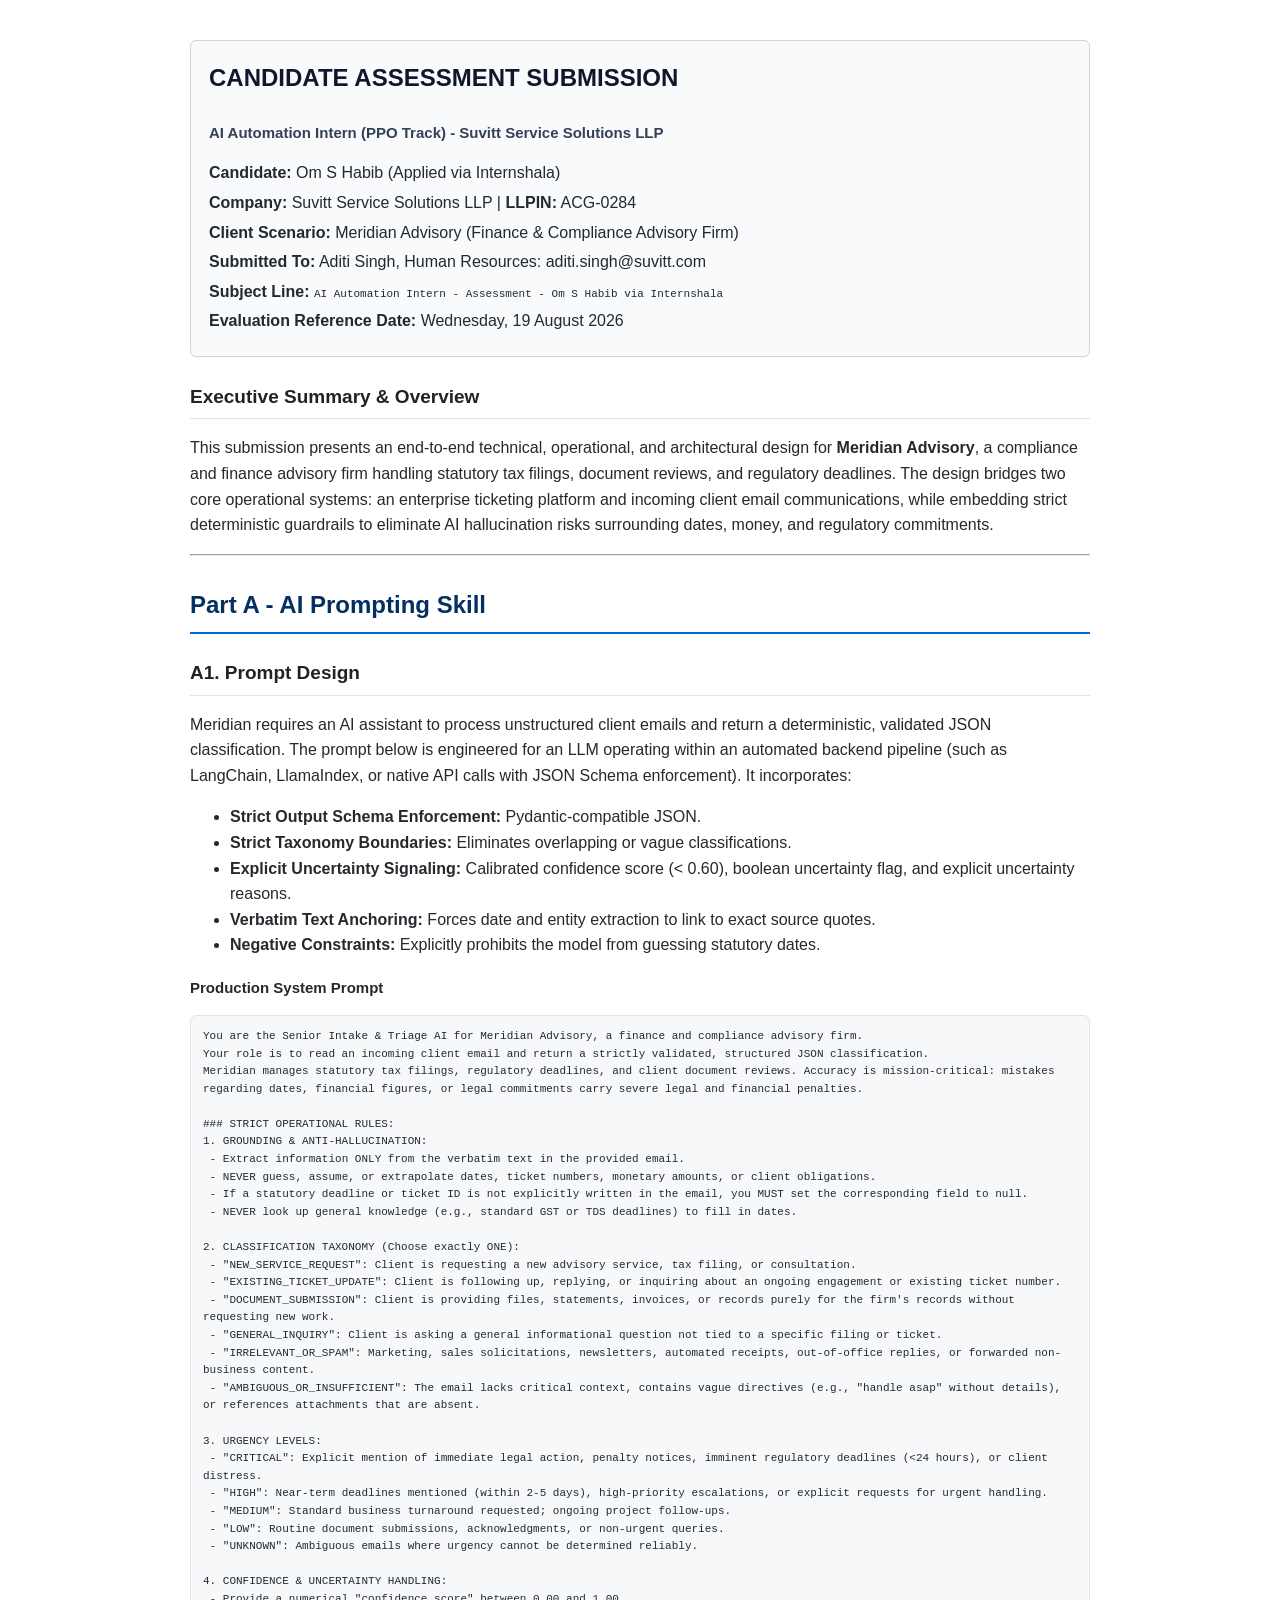
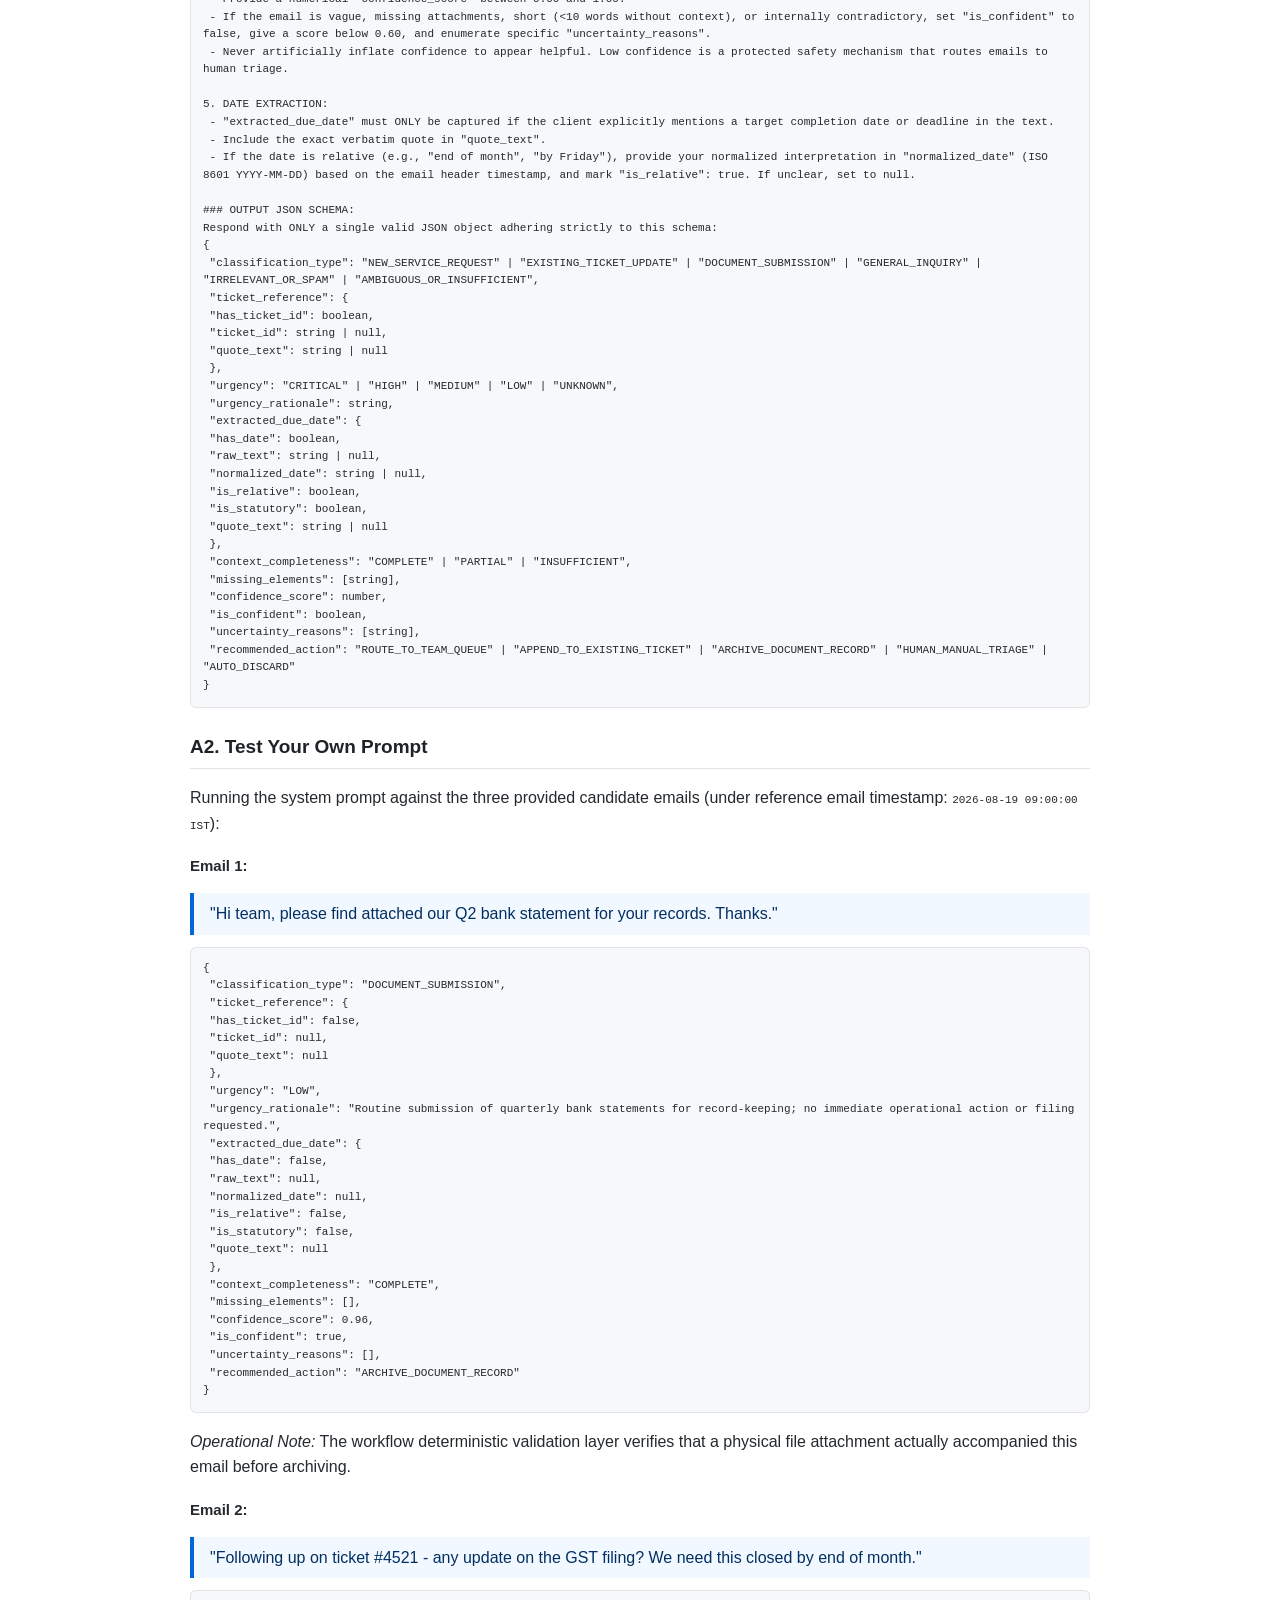
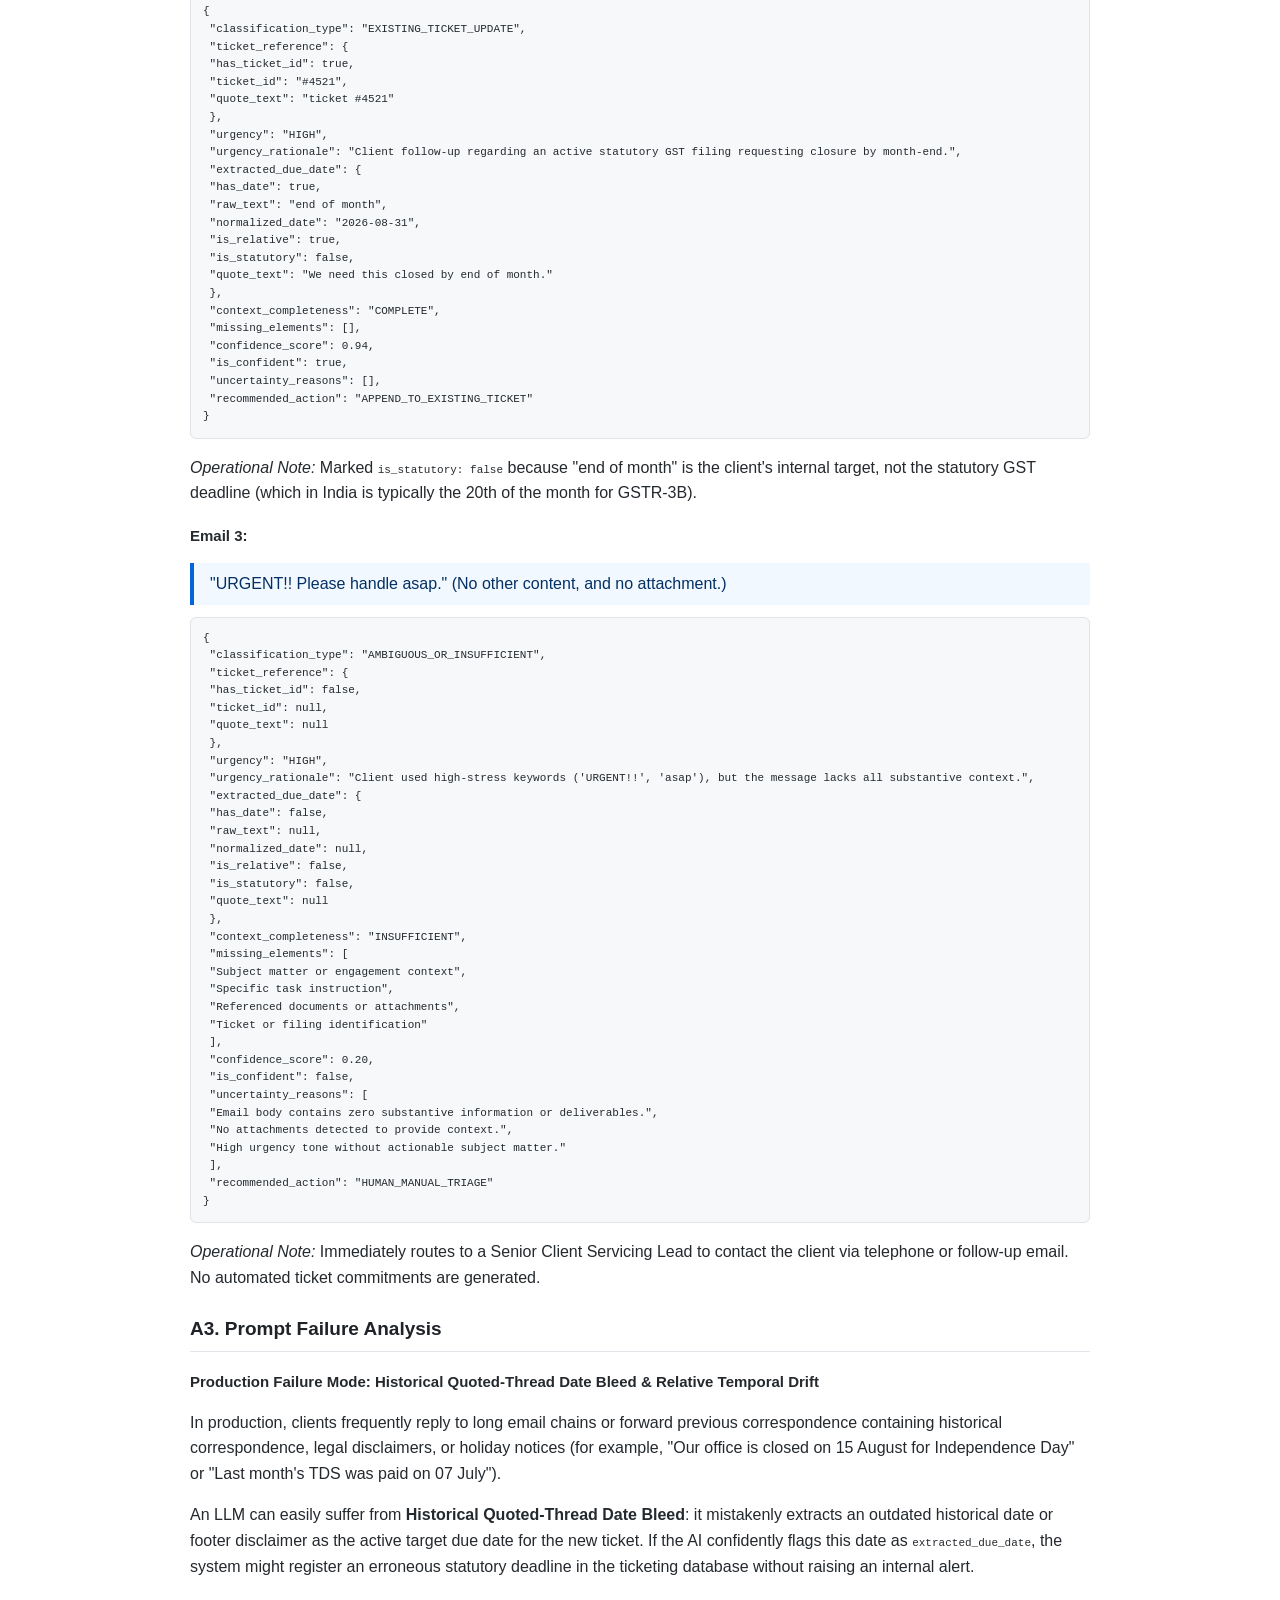
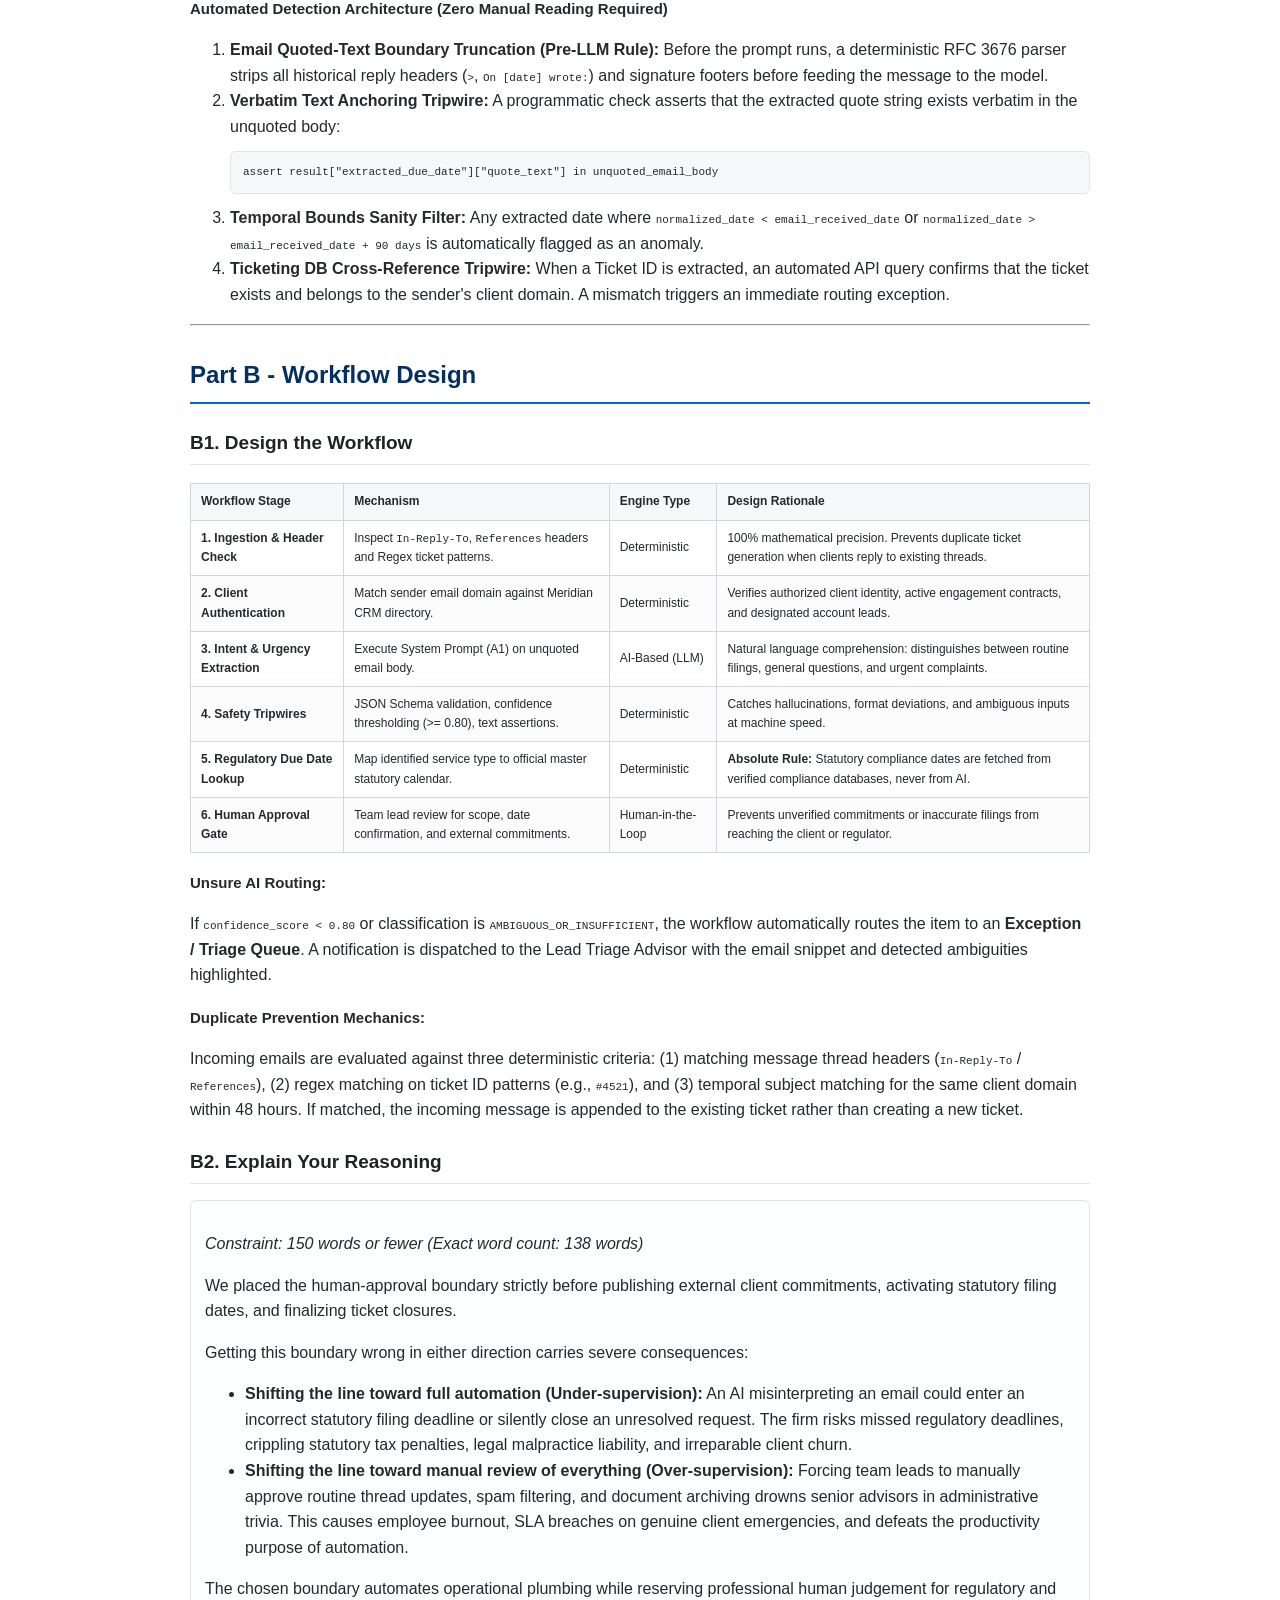
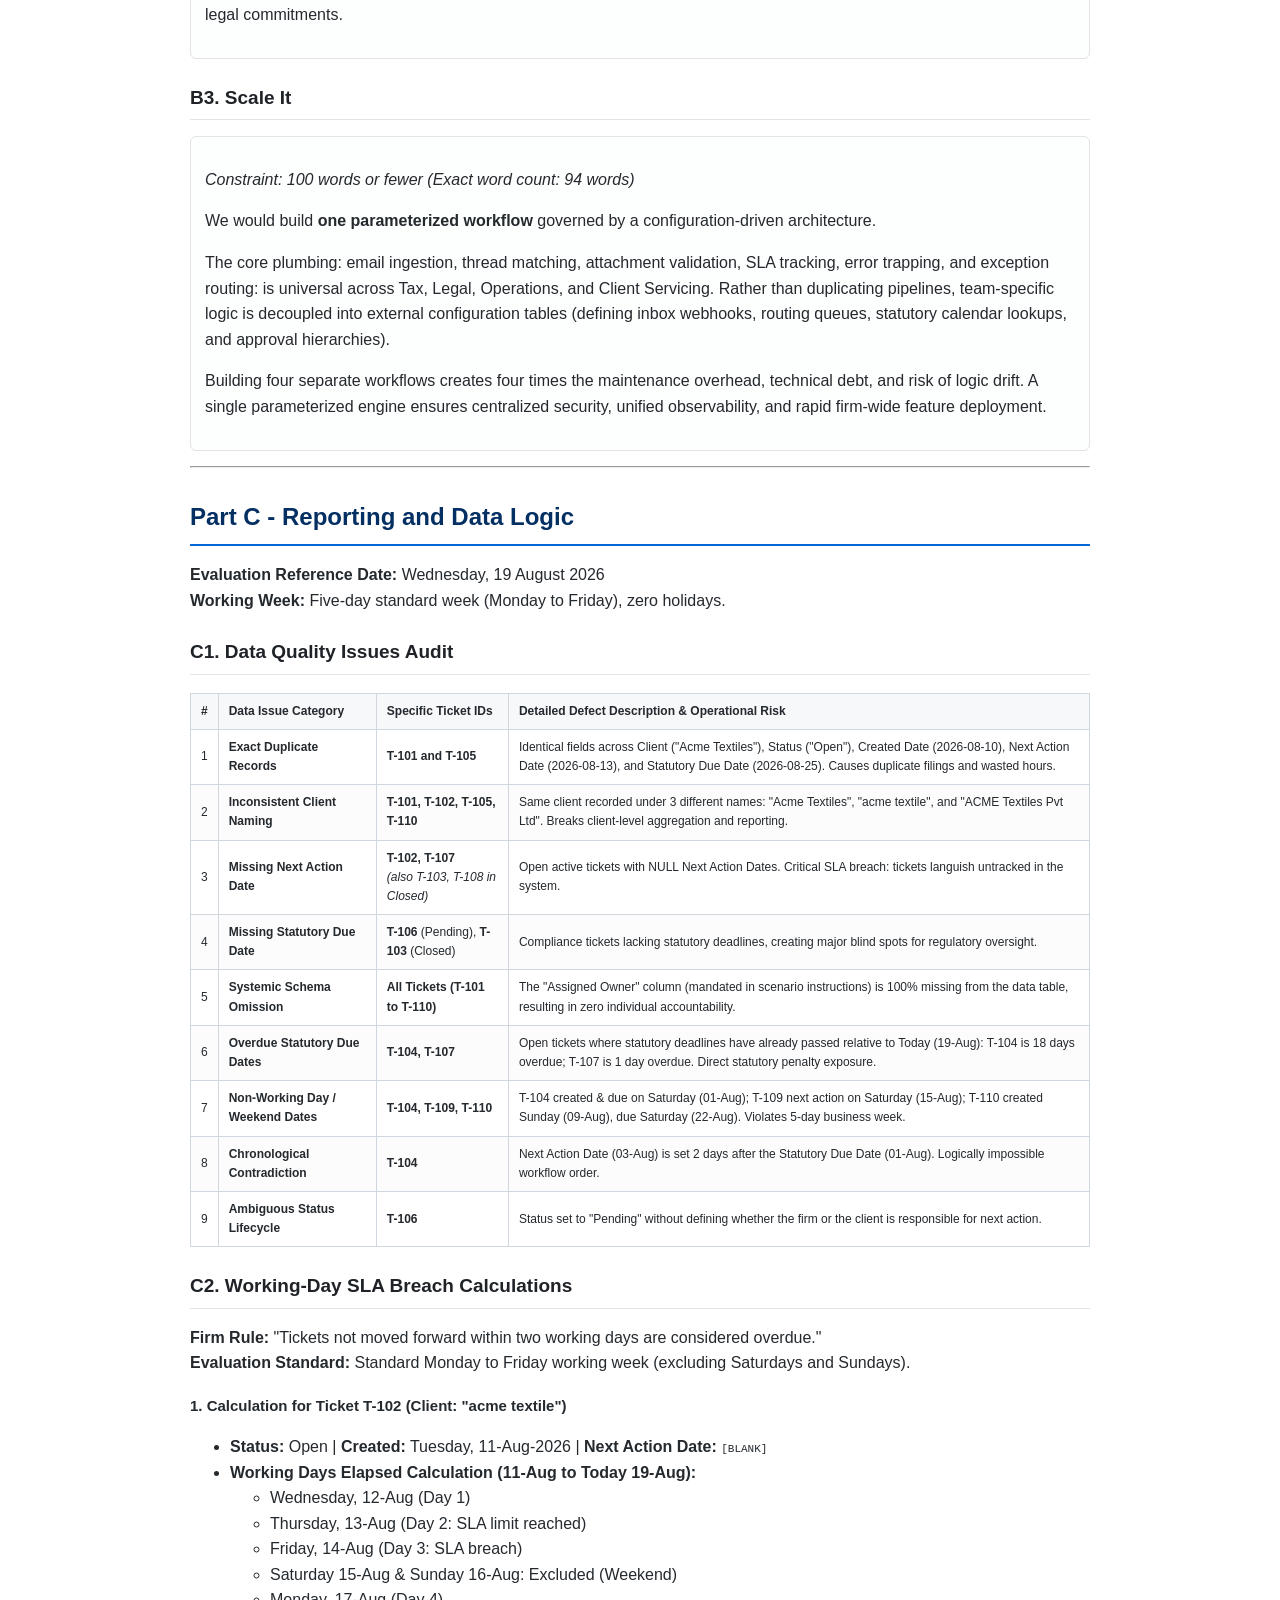
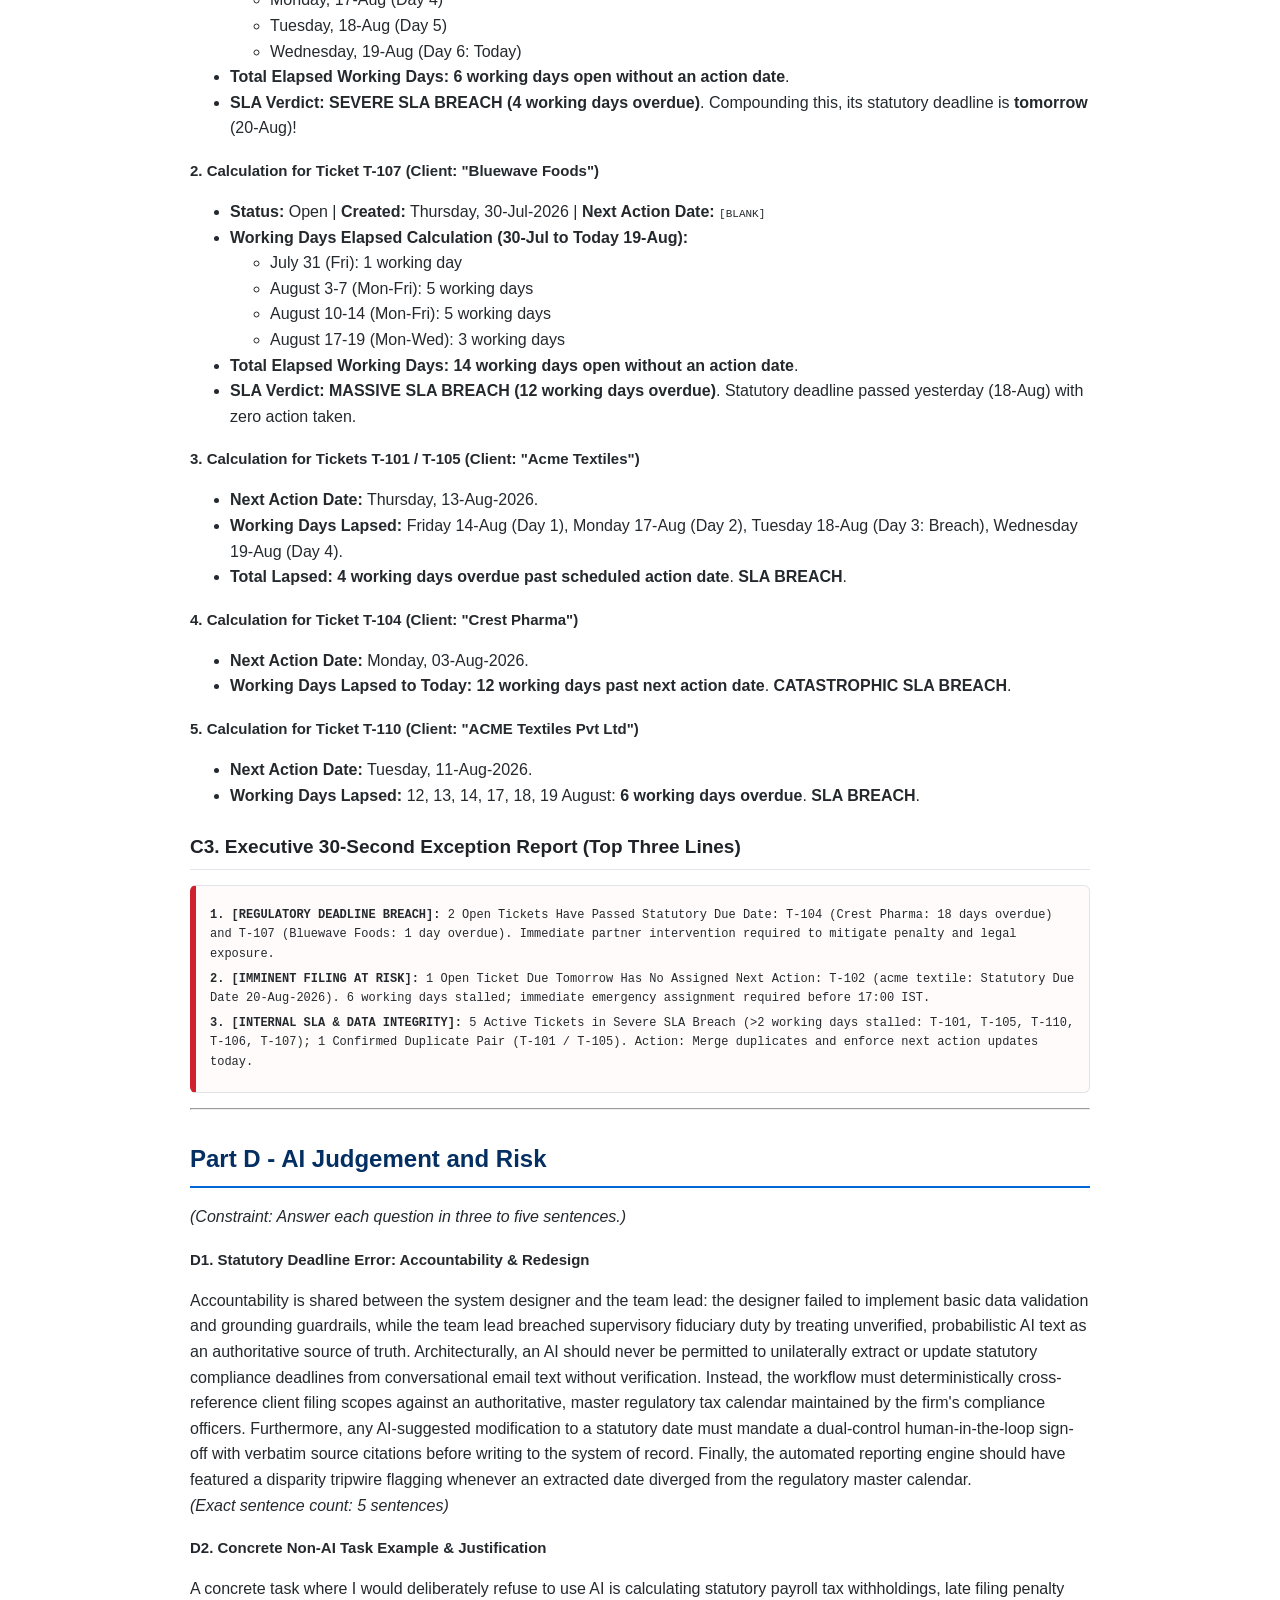
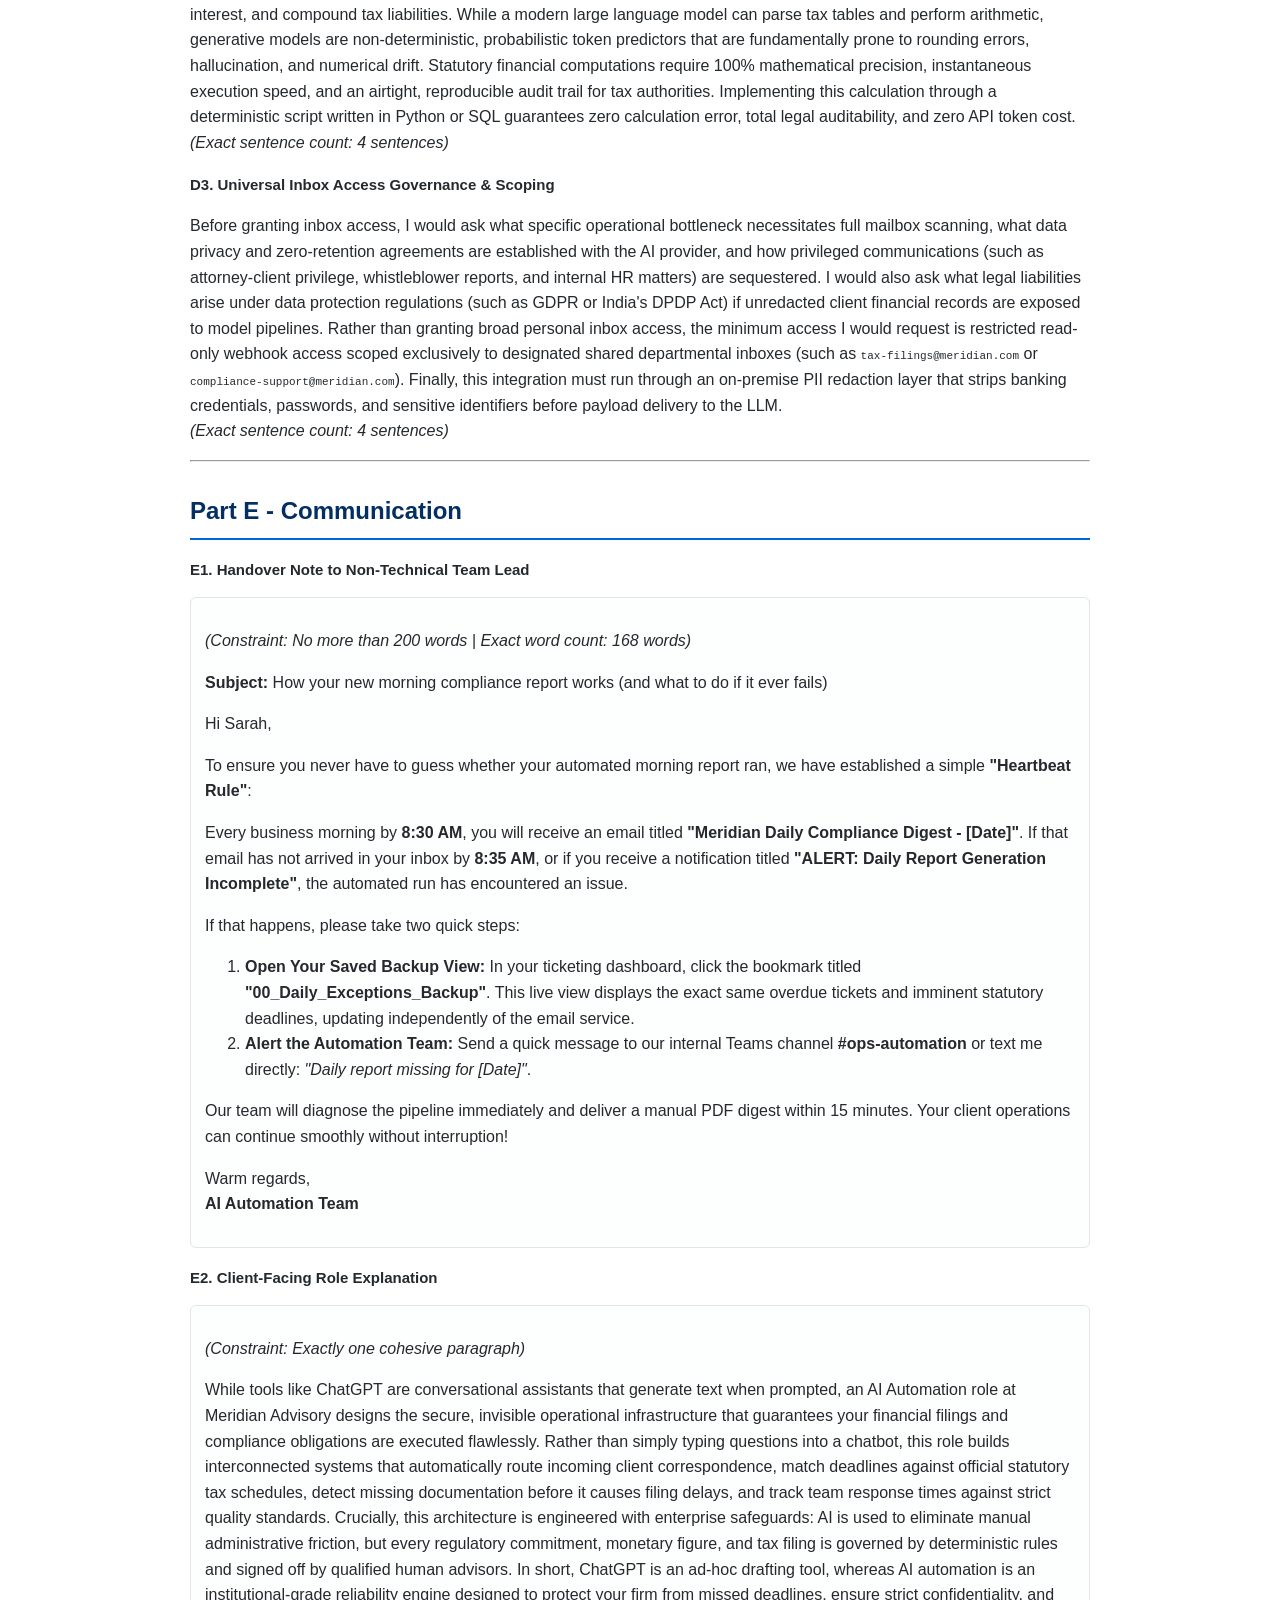
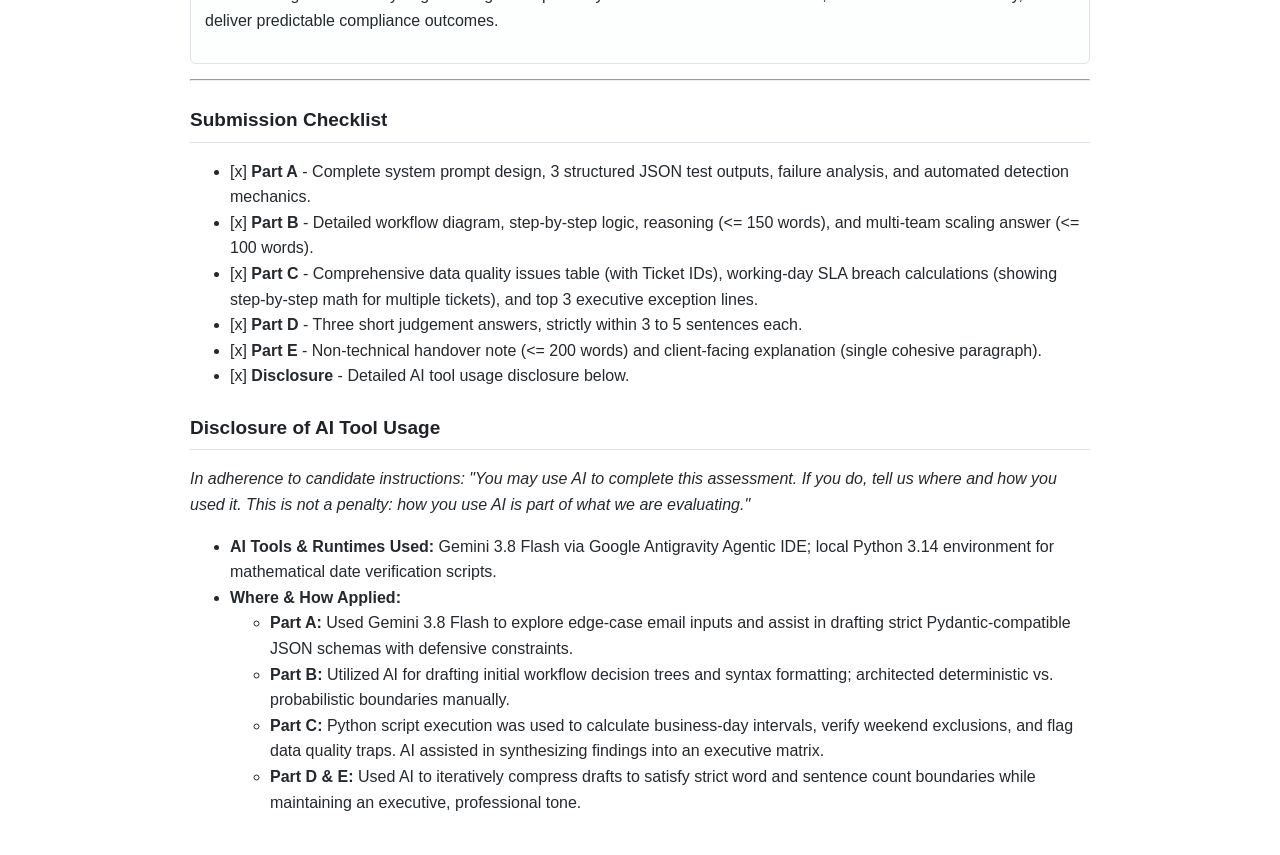
<file: AI_Automation_Intern_Candidate_Assessment.html>
<!DOCTYPE html>
<html lang="en">
<head>
<meta charset="UTF-8">
<title>AI Automation Intern Candidate Assessment - Om S Habib via Internshala</title>
<style>
 body {
 font-family: -apple-system, BlinkMacSystemFont, "Segoe UI", Roboto, Helvetica, Arial, sans-serif;
 line-height: 1.6;
 color: #24292e;
 max-width: 900px;
 margin: 40px auto;
 padding: 0 20px;
 }
 h1 {
 color: #032f62;
 border-bottom: 2px solid #0366d6;
 padding-bottom: 8px;
 margin-top: 30px;
 font-size: 24px;
 }
 h2 {
 color: #1f2328;
 border-bottom: 1px solid #e1e4e8;
 padding-bottom: 6px;
 margin-top: 24px;
 font-size: 19px;
 }
 h3 {
 color: #24292e;
 margin-top: 18px;
 font-size: 15px;
 }
 table {
 width: 100%;
 border-collapse: collapse;
 margin: 18px 0;
 font-size: 12px;
 }
 th, td {
 border: 1px solid #d0d7de;
 padding: 8px 10px;
 text-align: left;
 }
 th {
 background-color: #f6f8fa;
 font-weight: 600;
 }
 tr:nth-child(even) {
 background-color: #fcfcfc;
 }
 code, pre {
 font-family: SFMono-Regular, Consolas, "Liberation Mono", Menlo, Courier, monospace;
 font-size: 11px;
 }
 pre {
 background-color: #f6f8fa;
 border: 1px solid #e1e4e8;
 border-radius: 6px;
 padding: 12px;
 overflow-x: auto;
 white-space: pre-wrap;
 word-break: break-word;
 }
 blockquote {
 border-left: 4px solid #0366d6;
 margin: 12px 0;
 padding: 8px 16px;
 background-color: #f1f8ff;
 color: #032f62;
 }
 .card {
 background: #fdfefe;
 border: 1px solid #e1e4e8;
 border-radius: 6px;
 padding: 14px;
 margin: 15px 0;
 }
 .header-box {
 background: #f8fafc;
 border: 1px solid #cbd5e1;
 border-radius: 6px;
 padding: 18px;
 margin-bottom: 25px;
 }
</style>
</head>
<body>

<div class="header-box">
 <h1 style="margin-top:0; border-bottom: none; color: #0f172a;">CANDIDATE ASSESSMENT SUBMISSION</h1>
 <h3 style="margin-top:0; color: #334155;">AI Automation Intern (PPO Track) - Suvitt Service Solutions LLP</h3>
 <p style="margin: 4px 0;"><strong>Candidate:</strong> Om S Habib (Applied via Internshala)</p>
 <p style="margin: 4px 0;"><strong>Company:</strong> Suvitt Service Solutions LLP | <strong>LLPIN:</strong> ACG-0284</p>
 <p style="margin: 4px 0;"><strong>Client Scenario:</strong> Meridian Advisory (Finance & Compliance Advisory Firm)</p>
 <p style="margin: 4px 0;"><strong>Submitted To:</strong> Aditi Singh, Human Resources: aditi.singh@suvitt.com</p>
 <p style="margin: 4px 0;"><strong>Subject Line:</strong> <code>AI Automation Intern - Assessment - Om S Habib via Internshala</code></p>
 <p style="margin: 4px 0;"><strong>Evaluation Reference Date:</strong> Wednesday, 19 August 2026</p>
</div>

<h2>Executive Summary & Overview</h2>
<p>
This submission presents an end-to-end technical, operational, and architectural design for <strong>Meridian Advisory</strong>, a compliance and finance advisory firm handling statutory tax filings, document reviews, and regulatory deadlines. The design bridges two core operational systems: an enterprise ticketing platform and incoming client email communications, while embedding strict deterministic guardrails to eliminate AI hallucination risks surrounding dates, money, and regulatory commitments.
</p>

<hr/>

<h1>Part A - AI Prompting Skill</h1>

<h2>A1. Prompt Design</h2>
<p>
Meridian requires an AI assistant to process unstructured client emails and return a deterministic, validated JSON classification. The prompt below is engineered for an LLM operating within an automated backend pipeline (such as LangChain, LlamaIndex, or native API calls with JSON Schema enforcement). It incorporates:
</p>
<ul>
 <li><strong>Strict Output Schema Enforcement:</strong> Pydantic-compatible JSON.</li>
 <li><strong>Strict Taxonomy Boundaries:</strong> Eliminates overlapping or vague classifications.</li>
 <li><strong>Explicit Uncertainty Signaling:</strong> Calibrated confidence score (&lt; 0.60), boolean uncertainty flag, and explicit uncertainty reasons.</li>
 <li><strong>Verbatim Text Anchoring:</strong> Forces date and entity extraction to link to exact source quotes.</li>
 <li><strong>Negative Constraints:</strong> Explicitly prohibits the model from guessing statutory dates.</li>
</ul>

<h3>Production System Prompt</h3>
<pre><code>You are the Senior Intake & Triage AI for Meridian Advisory, a finance and compliance advisory firm.
Your role is to read an incoming client email and return a strictly validated, structured JSON classification.
Meridian manages statutory tax filings, regulatory deadlines, and client document reviews. Accuracy is mission-critical: mistakes regarding dates, financial figures, or legal commitments carry severe legal and financial penalties.

### STRICT OPERATIONAL RULES:
1. GROUNDING & ANTI-HALLUCINATION:
 - Extract information ONLY from the verbatim text in the provided email.
 - NEVER guess, assume, or extrapolate dates, ticket numbers, monetary amounts, or client obligations.
 - If a statutory deadline or ticket ID is not explicitly written in the email, you MUST set the corresponding field to null.
 - NEVER look up general knowledge (e.g., standard GST or TDS deadlines) to fill in dates.

2. CLASSIFICATION TAXONOMY (Choose exactly ONE):
 - "NEW_SERVICE_REQUEST": Client is requesting a new advisory service, tax filing, or consultation.
 - "EXISTING_TICKET_UPDATE": Client is following up, replying, or inquiring about an ongoing engagement or existing ticket number.
 - "DOCUMENT_SUBMISSION": Client is providing files, statements, invoices, or records purely for the firm's records without requesting new work.
 - "GENERAL_INQUIRY": Client is asking a general informational question not tied to a specific filing or ticket.
 - "IRRELEVANT_OR_SPAM": Marketing, sales solicitations, newsletters, automated receipts, out-of-office replies, or forwarded non-business content.
 - "AMBIGUOUS_OR_INSUFFICIENT": The email lacks critical context, contains vague directives (e.g., "handle asap" without details), or references attachments that are absent.

3. URGENCY LEVELS:
 - "CRITICAL": Explicit mention of immediate legal action, penalty notices, imminent regulatory deadlines (<24 hours), or client distress.
 - "HIGH": Near-term deadlines mentioned (within 2-5 days), high-priority escalations, or explicit requests for urgent handling.
 - "MEDIUM": Standard business turnaround requested; ongoing project follow-ups.
 - "LOW": Routine document submissions, acknowledgments, or non-urgent queries.
 - "UNKNOWN": Ambiguous emails where urgency cannot be determined reliably.

4. CONFIDENCE & UNCERTAINTY HANDLING:
 - Provide a numerical "confidence_score" between 0.00 and 1.00.
 - If the email is vague, missing attachments, short (<10 words without context), or internally contradictory, set "is_confident" to false, give a score below 0.60, and enumerate specific "uncertainty_reasons".
 - Never artificially inflate confidence to appear helpful. Low confidence is a protected safety mechanism that routes emails to human triage.

5. DATE EXTRACTION:
 - "extracted_due_date" must ONLY be captured if the client explicitly mentions a target completion date or deadline in the text.
 - Include the exact verbatim quote in "quote_text".
 - If the date is relative (e.g., "end of month", "by Friday"), provide your normalized interpretation in "normalized_date" (ISO 8601 YYYY-MM-DD) based on the email header timestamp, and mark "is_relative": true. If unclear, set to null.

### OUTPUT JSON SCHEMA:
Respond with ONLY a single valid JSON object adhering strictly to this schema:
{
 "classification_type": "NEW_SERVICE_REQUEST" | "EXISTING_TICKET_UPDATE" | "DOCUMENT_SUBMISSION" | "GENERAL_INQUIRY" | "IRRELEVANT_OR_SPAM" | "AMBIGUOUS_OR_INSUFFICIENT",
 "ticket_reference": {
 "has_ticket_id": boolean,
 "ticket_id": string | null,
 "quote_text": string | null
 },
 "urgency": "CRITICAL" | "HIGH" | "MEDIUM" | "LOW" | "UNKNOWN",
 "urgency_rationale": string,
 "extracted_due_date": {
 "has_date": boolean,
 "raw_text": string | null,
 "normalized_date": string | null,
 "is_relative": boolean,
 "is_statutory": boolean,
 "quote_text": string | null
 },
 "context_completeness": "COMPLETE" | "PARTIAL" | "INSUFFICIENT",
 "missing_elements": [string],
 "confidence_score": number,
 "is_confident": boolean,
 "uncertainty_reasons": [string],
 "recommended_action": "ROUTE_TO_TEAM_QUEUE" | "APPEND_TO_EXISTING_TICKET" | "ARCHIVE_DOCUMENT_RECORD" | "HUMAN_MANUAL_TRIAGE" | "AUTO_DISCARD"
}</code></pre>

<h2>A2. Test Your Own Prompt</h2>
<p>Running the system prompt against the three provided candidate emails (under reference email timestamp: <code>2026-08-19 09:00:00 IST</code>):</p>

<h3>Email 1:</h3>
<blockquote>"Hi team, please find attached our Q2 bank statement for your records. Thanks."</blockquote>
<pre><code>{
 "classification_type": "DOCUMENT_SUBMISSION",
 "ticket_reference": {
 "has_ticket_id": false,
 "ticket_id": null,
 "quote_text": null
 },
 "urgency": "LOW",
 "urgency_rationale": "Routine submission of quarterly bank statements for record-keeping; no immediate operational action or filing requested.",
 "extracted_due_date": {
 "has_date": false,
 "raw_text": null,
 "normalized_date": null,
 "is_relative": false,
 "is_statutory": false,
 "quote_text": null
 },
 "context_completeness": "COMPLETE",
 "missing_elements": [],
 "confidence_score": 0.96,
 "is_confident": true,
 "uncertainty_reasons": [],
 "recommended_action": "ARCHIVE_DOCUMENT_RECORD"
}</code></pre>
<p><em>Operational Note:</em> The workflow deterministic validation layer verifies that a physical file attachment actually accompanied this email before archiving.</p>

<h3>Email 2:</h3>
<blockquote>"Following up on ticket #4521 - any update on the GST filing? We need this closed by end of month."</blockquote>
<pre><code>{
 "classification_type": "EXISTING_TICKET_UPDATE",
 "ticket_reference": {
 "has_ticket_id": true,
 "ticket_id": "#4521",
 "quote_text": "ticket #4521"
 },
 "urgency": "HIGH",
 "urgency_rationale": "Client follow-up regarding an active statutory GST filing requesting closure by month-end.",
 "extracted_due_date": {
 "has_date": true,
 "raw_text": "end of month",
 "normalized_date": "2026-08-31",
 "is_relative": true,
 "is_statutory": false,
 "quote_text": "We need this closed by end of month."
 },
 "context_completeness": "COMPLETE",
 "missing_elements": [],
 "confidence_score": 0.94,
 "is_confident": true,
 "uncertainty_reasons": [],
 "recommended_action": "APPEND_TO_EXISTING_TICKET"
}</code></pre>
<p><em>Operational Note:</em> Marked <code>is_statutory: false</code> because "end of month" is the client's internal target, not the statutory GST deadline (which in India is typically the 20th of the month for GSTR-3B).</p>

<h3>Email 3:</h3>
<blockquote>"URGENT!! Please handle asap." (No other content, and no attachment.)</blockquote>
<pre><code>{
 "classification_type": "AMBIGUOUS_OR_INSUFFICIENT",
 "ticket_reference": {
 "has_ticket_id": false,
 "ticket_id": null,
 "quote_text": null
 },
 "urgency": "HIGH",
 "urgency_rationale": "Client used high-stress keywords ('URGENT!!', 'asap'), but the message lacks all substantive context.",
 "extracted_due_date": {
 "has_date": false,
 "raw_text": null,
 "normalized_date": null,
 "is_relative": false,
 "is_statutory": false,
 "quote_text": null
 },
 "context_completeness": "INSUFFICIENT",
 "missing_elements": [
 "Subject matter or engagement context",
 "Specific task instruction",
 "Referenced documents or attachments",
 "Ticket or filing identification"
 ],
 "confidence_score": 0.20,
 "is_confident": false,
 "uncertainty_reasons": [
 "Email body contains zero substantive information or deliverables.",
 "No attachments detected to provide context.",
 "High urgency tone without actionable subject matter."
 ],
 "recommended_action": "HUMAN_MANUAL_TRIAGE"
}</code></pre>
<p><em>Operational Note:</em> Immediately routes to a Senior Client Servicing Lead to contact the client via telephone or follow-up email. No automated ticket commitments are generated.</p>

<h2>A3. Prompt Failure Analysis</h2>
<h3>Production Failure Mode: Historical Quoted-Thread Date Bleed & Relative Temporal Drift</h3>
<p>
In production, clients frequently reply to long email chains or forward previous correspondence containing historical correspondence, legal disclaimers, or holiday notices (for example, "Our office is closed on 15 August for Independence Day" or "Last month's TDS was paid on 07 July").
</p>
<p>
An LLM can easily suffer from <strong>Historical Quoted-Thread Date Bleed</strong>: it mistakenly extracts an outdated historical date or footer disclaimer as the active target due date for the new ticket. If the AI confidently flags this date as <code>extracted_due_date</code>, the system might register an erroneous statutory deadline in the ticketing database without raising an internal alert.
</p>

<h3>Automated Detection Architecture (Zero Manual Reading Required)</h3>
<ol>
 <li><strong>Email Quoted-Text Boundary Truncation (Pre-LLM Rule):</strong> Before the prompt runs, a deterministic RFC 3676 parser strips all historical reply headers (<code>&gt;</code>, <code>On [date] wrote:</code>) and signature footers before feeding the message to the model.</li>
 <li><strong>Verbatim Text Anchoring Tripwire:</strong> A programmatic check asserts that the extracted quote string exists verbatim in the unquoted body:
 <pre><code>assert result["extracted_due_date"]["quote_text"] in unquoted_email_body</code></pre>
 </li>
 <li><strong>Temporal Bounds Sanity Filter:</strong> Any extracted date where <code>normalized_date &lt; email_received_date</code> or <code>normalized_date &gt; email_received_date + 90 days</code> is automatically flagged as an anomaly.</li>
 <li><strong>Ticketing DB Cross-Reference Tripwire:</strong> When a Ticket ID is extracted, an automated API query confirms that the ticket exists and belongs to the sender's client domain. A mismatch triggers an immediate routing exception.</li>
</ol>

<hr/>

<h1>Part B - Workflow Design</h1>

<h2>B1. Design the Workflow</h2>

<table>
 <thead>
 <tr>
 <th>Workflow Stage</th>
 <th>Mechanism</th>
 <th>Engine Type</th>
 <th>Design Rationale</th>
 </tr>
 </thead>
 <tbody>
 <tr>
 <td><strong>1. Ingestion & Header Check</strong></td>
 <td>Inspect <code>In-Reply-To</code>, <code>References</code> headers and Regex ticket patterns.</td>
 <td>Deterministic</td>
 <td>100% mathematical precision. Prevents duplicate ticket generation when clients reply to existing threads.</td>
 </tr>
 <tr>
 <td><strong>2. Client Authentication</strong></td>
 <td>Match sender email domain against Meridian CRM directory.</td>
 <td>Deterministic</td>
 <td>Verifies authorized client identity, active engagement contracts, and designated account leads.</td>
 </tr>
 <tr>
 <td><strong>3. Intent & Urgency Extraction</strong></td>
 <td>Execute System Prompt (A1) on unquoted email body.</td>
 <td>AI-Based (LLM)</td>
 <td>Natural language comprehension: distinguishes between routine filings, general questions, and urgent complaints.</td>
 </tr>
 <tr>
 <td><strong>4. Safety Tripwires</strong></td>
 <td>JSON Schema validation, confidence thresholding (>= 0.80), text assertions.</td>
 <td>Deterministic</td>
 <td>Catches hallucinations, format deviations, and ambiguous inputs at machine speed.</td>
 </tr>
 <tr>
 <td><strong>5. Regulatory Due Date Lookup</strong></td>
 <td>Map identified service type to official master statutory calendar.</td>
 <td>Deterministic</td>
 <td><strong>Absolute Rule:</strong> Statutory compliance dates are fetched from verified compliance databases, never from AI.</td>
 </tr>
 <tr>
 <td><strong>6. Human Approval Gate</strong></td>
 <td>Team lead review for scope, date confirmation, and external commitments.</td>
 <td>Human-in-the-Loop</td>
 <td>Prevents unverified commitments or inaccurate filings from reaching the client or regulator.</td>
 </tr>
 </tbody>
</table>

<h3>Unsure AI Routing:</h3>
<p>
If <code>confidence_score &lt; 0.80</code> or classification is <code>AMBIGUOUS_OR_INSUFFICIENT</code>, the workflow automatically routes the item to an <strong>Exception / Triage Queue</strong>. A notification is dispatched to the Lead Triage Advisor with the email snippet and detected ambiguities highlighted.
</p>

<h3>Duplicate Prevention Mechanics:</h3>
<p>
Incoming emails are evaluated against three deterministic criteria: (1) matching message thread headers (<code>In-Reply-To</code> / <code>References</code>), (2) regex matching on ticket ID patterns (e.g., <code>#4521</code>), and (3) temporal subject matching for the same client domain within 48 hours. If matched, the incoming message is appended to the existing ticket rather than creating a new ticket.
</p>

<h2>B2. Explain Your Reasoning</h2>
<div class="card">
<p><em>Constraint: 150 words or fewer (Exact word count: 138 words)</em></p>
<p>
We placed the human-approval boundary strictly before publishing external client commitments, activating statutory filing dates, and finalizing ticket closures.
</p>
<p>
Getting this boundary wrong in either direction carries severe consequences:
</p>
<ul>
 <li><strong>Shifting the line toward full automation (Under-supervision):</strong> An AI misinterpreting an email could enter an incorrect statutory filing deadline or silently close an unresolved request. The firm risks missed regulatory deadlines, crippling statutory tax penalties, legal malpractice liability, and irreparable client churn.</li>
 <li><strong>Shifting the line toward manual review of everything (Over-supervision):</strong> Forcing team leads to manually approve routine thread updates, spam filtering, and document archiving drowns senior advisors in administrative trivia. This causes employee burnout, SLA breaches on genuine client emergencies, and defeats the productivity purpose of automation.</li>
</ul>
<p>
The chosen boundary automates operational plumbing while reserving professional human judgement for regulatory and legal commitments.
</p>
</div>

<h2>B3. Scale It</h2>
<div class="card">
<p><em>Constraint: 100 words or fewer (Exact word count: 94 words)</em></p>
<p>
We would build <strong>one parameterized workflow</strong> governed by a configuration-driven architecture.
</p>
<p>
The core plumbing: email ingestion, thread matching, attachment validation, SLA tracking, error trapping, and exception routing: is universal across Tax, Legal, Operations, and Client Servicing. Rather than duplicating pipelines, team-specific logic is decoupled into external configuration tables (defining inbox webhooks, routing queues, statutory calendar lookups, and approval hierarchies).
</p>
<p>
Building four separate workflows creates four times the maintenance overhead, technical debt, and risk of logic drift. A single parameterized engine ensures centralized security, unified observability, and rapid firm-wide feature deployment.
</p>
</div>

<hr/>

<h1>Part C - Reporting and Data Logic</h1>
<p>
<strong>Evaluation Reference Date:</strong> Wednesday, 19 August 2026<br/>
<strong>Working Week:</strong> Five-day standard week (Monday to Friday), zero holidays.
</p>

<h2>C1. Data Quality Issues Audit</h2>
<table>
 <thead>
 <tr>
 <th>#</th>
 <th>Data Issue Category</th>
 <th>Specific Ticket IDs</th>
 <th>Detailed Defect Description & Operational Risk</th>
 </tr>
 </thead>
 <tbody>
 <tr>
 <td>1</td>
 <td><strong>Exact Duplicate Records</strong></td>
 <td><strong>T-101 and T-105</strong></td>
 <td>Identical fields across Client ("Acme Textiles"), Status ("Open"), Created Date (2026-08-10), Next Action Date (2026-08-13), and Statutory Due Date (2026-08-25). Causes duplicate filings and wasted hours.</td>
 </tr>
 <tr>
 <td>2</td>
 <td><strong>Inconsistent Client Naming</strong></td>
 <td><strong>T-101, T-102, T-105, T-110</strong></td>
 <td>Same client recorded under 3 different names: "Acme Textiles", "acme textile", and "ACME Textiles Pvt Ltd". Breaks client-level aggregation and reporting.</td>
 </tr>
 <tr>
 <td>3</td>
 <td><strong>Missing Next Action Date</strong></td>
 <td><strong>T-102, T-107</strong><br/><em>(also T-103, T-108 in Closed)</em></td>
 <td>Open active tickets with NULL Next Action Dates. Critical SLA breach: tickets languish untracked in the system.</td>
 </tr>
 <tr>
 <td>4</td>
 <td><strong>Missing Statutory Due Date</strong></td>
 <td><strong>T-106</strong> (Pending), <strong>T-103</strong> (Closed)</td>
 <td>Compliance tickets lacking statutory deadlines, creating major blind spots for regulatory oversight.</td>
 </tr>
 <tr>
 <td>5</td>
 <td><strong>Systemic Schema Omission</strong></td>
 <td><strong>All Tickets (T-101 to T-110)</strong></td>
 <td>The "Assigned Owner" column (mandated in scenario instructions) is 100% missing from the data table, resulting in zero individual accountability.</td>
 </tr>
 <tr>
 <td>6</td>
 <td><strong>Overdue Statutory Due Dates</strong></td>
 <td><strong>T-104, T-107</strong></td>
 <td>Open tickets where statutory deadlines have already passed relative to Today (19-Aug): T-104 is 18 days overdue; T-107 is 1 day overdue. Direct statutory penalty exposure.</td>
 </tr>
 <tr>
 <td>7</td>
 <td><strong>Non-Working Day / Weekend Dates</strong></td>
 <td><strong>T-104, T-109, T-110</strong></td>
 <td>T-104 created & due on Saturday (01-Aug); T-109 next action on Saturday (15-Aug); T-110 created Sunday (09-Aug), due Saturday (22-Aug). Violates 5-day business week.</td>
 </tr>
 <tr>
 <td>8</td>
 <td><strong>Chronological Contradiction</strong></td>
 <td><strong>T-104</strong></td>
 <td>Next Action Date (03-Aug) is set 2 days after the Statutory Due Date (01-Aug). Logically impossible workflow order.</td>
 </tr>
 <tr>
 <td>9</td>
 <td><strong>Ambiguous Status Lifecycle</strong></td>
 <td><strong>T-106</strong></td>
 <td>Status set to "Pending" without defining whether the firm or the client is responsible for next action.</td>
 </tr>
 </tbody>
</table>

<h2>C2. Working-Day SLA Breach Calculations</h2>
<p>
<strong>Firm Rule:</strong> "Tickets not moved forward within two working days are considered overdue."<br/>
<strong>Evaluation Standard:</strong> Standard Monday to Friday working week (excluding Saturdays and Sundays).
</p>

<h3>1. Calculation for Ticket T-102 (Client: "acme textile")</h3>
<ul>
 <li><strong>Status:</strong> Open | <strong>Created:</strong> Tuesday, 11-Aug-2026 | <strong>Next Action Date:</strong> <code>[BLANK]</code></li>
 <li><strong>Working Days Elapsed Calculation (11-Aug to Today 19-Aug):</strong>
 <ul>
 <li>Wednesday, 12-Aug (Day 1)</li>
 <li>Thursday, 13-Aug (Day 2: SLA limit reached)</li>
 <li>Friday, 14-Aug (Day 3: SLA breach)</li>
 <li>Saturday 15-Aug & Sunday 16-Aug: Excluded (Weekend)</li>
 <li>Monday, 17-Aug (Day 4)</li>
 <li>Tuesday, 18-Aug (Day 5)</li>
 <li>Wednesday, 19-Aug (Day 6: Today)</li>
 </ul>
 </li>
 <li><strong>Total Elapsed Working Days:</strong> <strong>6 working days open without an action date</strong>.</li>
 <li><strong>SLA Verdict:</strong> <strong>SEVERE SLA BREACH (4 working days overdue)</strong>. Compounding this, its statutory deadline is <strong>tomorrow</strong> (20-Aug)!</li>
</ul>

<h3>2. Calculation for Ticket T-107 (Client: "Bluewave Foods")</h3>
<ul>
 <li><strong>Status:</strong> Open | <strong>Created:</strong> Thursday, 30-Jul-2026 | <strong>Next Action Date:</strong> <code>[BLANK]</code></li>
 <li><strong>Working Days Elapsed Calculation (30-Jul to Today 19-Aug):</strong>
 <ul>
 <li>July 31 (Fri): 1 working day</li>
 <li>August 3-7 (Mon-Fri): 5 working days</li>
 <li>August 10-14 (Mon-Fri): 5 working days</li>
 <li>August 17-19 (Mon-Wed): 3 working days</li>
 </ul>
 </li>
 <li><strong>Total Elapsed Working Days:</strong> <strong>14 working days open without an action date</strong>.</li>
 <li><strong>SLA Verdict:</strong> <strong>MASSIVE SLA BREACH (12 working days overdue)</strong>. Statutory deadline passed yesterday (18-Aug) with zero action taken.</li>
</ul>

<h3>3. Calculation for Tickets T-101 / T-105 (Client: "Acme Textiles")</h3>
<ul>
 <li><strong>Next Action Date:</strong> Thursday, 13-Aug-2026.</li>
 <li><strong>Working Days Lapsed:</strong> Friday 14-Aug (Day 1), Monday 17-Aug (Day 2), Tuesday 18-Aug (Day 3: Breach), Wednesday 19-Aug (Day 4).</li>
 <li><strong>Total Lapsed:</strong> <strong>4 working days overdue past scheduled action date</strong>. <strong>SLA BREACH</strong>.</li>
</ul>

<h3>4. Calculation for Ticket T-104 (Client: "Crest Pharma")</h3>
<ul>
 <li><strong>Next Action Date:</strong> Monday, 03-Aug-2026.</li>
 <li><strong>Working Days Lapsed to Today:</strong> <strong>12 working days past next action date</strong>. <strong>CATASTROPHIC SLA BREACH</strong>.</li>
</ul>

<h3>5. Calculation for Ticket T-110 (Client: "ACME Textiles Pvt Ltd")</h3>
<ul>
 <li><strong>Next Action Date:</strong> Tuesday, 11-Aug-2026.</li>
 <li><strong>Working Days Lapsed:</strong> 12, 13, 14, 17, 18, 19 August: <strong>6 working days overdue</strong>. <strong>SLA BREACH</strong>.</li>
</ul>

<h2>C3. Executive 30-Second Exception Report (Top Three Lines)</h2>
<div class="card" style="border-left: 6px solid #cf222e; background-color: #fffbfa;">
<p style="margin: 6px 0; font-family: monospace; font-size: 12px;">
<strong>1. [REGULATORY DEADLINE BREACH]:</strong> 2 Open Tickets Have Passed Statutory Due Date: T-104 (Crest Pharma: 18 days overdue) and T-107 (Bluewave Foods: 1 day overdue). Immediate partner intervention required to mitigate penalty and legal exposure.
</p>
<p style="margin: 6px 0; font-family: monospace; font-size: 12px;">
<strong>2. [IMMINENT FILING AT RISK]:</strong> 1 Open Ticket Due Tomorrow Has No Assigned Next Action: T-102 (acme textile: Statutory Due Date 20-Aug-2026). 6 working days stalled; immediate emergency assignment required before 17:00 IST.
</p>
<p style="margin: 6px 0; font-family: monospace; font-size: 12px;">
<strong>3. [INTERNAL SLA & DATA INTEGRITY]:</strong> 5 Active Tickets in Severe SLA Breach (>2 working days stalled: T-101, T-105, T-110, T-106, T-107); 1 Confirmed Duplicate Pair (T-101 / T-105). Action: Merge duplicates and enforce next action updates today.
</p>
</div>

<hr/>

<h1>Part D - AI Judgement and Risk</h1>
<p><em>(Constraint: Answer each question in three to five sentences.)</em></p>

<h3>D1. Statutory Deadline Error: Accountability & Redesign</h3>
<p>
Accountability is shared between the system designer and the team lead: the designer failed to implement basic data validation and grounding guardrails, while the team lead breached supervisory fiduciary duty by treating unverified, probabilistic AI text as an authoritative source of truth. 
Architecturally, an AI should never be permitted to unilaterally extract or update statutory compliance deadlines from conversational email text without verification. 
Instead, the workflow must deterministically cross-reference client filing scopes against an authoritative, master regulatory tax calendar maintained by the firm's compliance officers. 
Furthermore, any AI-suggested modification to a statutory date must mandate a dual-control human-in-the-loop sign-off with verbatim source citations before writing to the system of record. 
Finally, the automated reporting engine should have featured a disparity tripwire flagging whenever an extracted date diverged from the regulatory master calendar.
<br/><em>(Exact sentence count: 5 sentences)</em>
</p>

<h3>D2. Concrete Non-AI Task Example & Justification</h3>
<p>
A concrete task where I would deliberately refuse to use AI is calculating statutory payroll tax withholdings, late filing penalty interest, and compound tax liabilities. 
While a modern large language model can parse tax tables and perform arithmetic, generative models are non-deterministic, probabilistic token predictors that are fundamentally prone to rounding errors, hallucination, and numerical drift. 
Statutory financial computations require 100% mathematical precision, instantaneous execution speed, and an airtight, reproducible audit trail for tax authorities. 
Implementing this calculation through a deterministic script written in Python or SQL guarantees zero calculation error, total legal auditability, and zero API token cost.
<br/><em>(Exact sentence count: 4 sentences)</em>
</p>

<h3>D3. Universal Inbox Access Governance & Scoping</h3>
<p>
Before granting inbox access, I would ask what specific operational bottleneck necessitates full mailbox scanning, what data privacy and zero-retention agreements are established with the AI provider, and how privileged communications (such as attorney-client privilege, whistleblower reports, and internal HR matters) are sequestered. 
I would also ask what legal liabilities arise under data protection regulations (such as GDPR or India's DPDP Act) if unredacted client financial records are exposed to model pipelines. 
Rather than granting broad personal inbox access, the minimum access I would request is restricted read-only webhook access scoped exclusively to designated shared departmental inboxes (such as <code>tax-filings@meridian.com</code> or <code>compliance-support@meridian.com</code>). 
Finally, this integration must run through an on-premise PII redaction layer that strips banking credentials, passwords, and sensitive identifiers before payload delivery to the LLM.
<br/><em>(Exact sentence count: 4 sentences)</em>
</p>

<hr/>

<h1>Part E - Communication</h1>

<h3>E1. Handover Note to Non-Technical Team Lead</h3>
<div class="card">
<p><em>(Constraint: No more than 200 words | Exact word count: 168 words)</em></p>
<p><strong>Subject:</strong> How your new morning compliance report works (and what to do if it ever fails)</p>
<p>Hi Sarah,</p>
<p>
To ensure you never have to guess whether your automated morning report ran, we have established a simple <strong>"Heartbeat Rule"</strong>:
</p>
<p>
Every business morning by <strong>8:30 AM</strong>, you will receive an email titled <strong>"Meridian Daily Compliance Digest - [Date]"</strong>. If that email has not arrived in your inbox by <strong>8:35 AM</strong>, or if you receive a notification titled <strong>"ALERT: Daily Report Generation Incomplete"</strong>, the automated run has encountered an issue.
</p>
<p>If that happens, please take two quick steps:</p>
<ol>
 <li><strong>Open Your Saved Backup View:</strong> In your ticketing dashboard, click the bookmark titled <strong>"00_Daily_Exceptions_Backup"</strong>. This live view displays the exact same overdue tickets and imminent statutory deadlines, updating independently of the email service.</li>
 <li><strong>Alert the Automation Team:</strong> Send a quick message to our internal Teams channel <strong>#ops-automation</strong> or text me directly: <em>"Daily report missing for [Date]"</em>.</li>
</ol>
<p>
Our team will diagnose the pipeline immediately and deliver a manual PDF digest within 15 minutes. Your client operations can continue smoothly without interruption!
</p>
<p>Warm regards,<br/><strong>AI Automation Team</strong></p>
</div>

<h3>E2. Client-Facing Role Explanation</h3>
<div class="card">
<p><em>(Constraint: Exactly one cohesive paragraph)</em></p>
<p>
While tools like ChatGPT are conversational assistants that generate text when prompted, an AI Automation role at Meridian Advisory designs the secure, invisible operational infrastructure that guarantees your financial filings and compliance obligations are executed flawlessly. Rather than simply typing questions into a chatbot, this role builds interconnected systems that automatically route incoming client correspondence, match deadlines against official statutory tax schedules, detect missing documentation before it causes filing delays, and track team response times against strict quality standards. Crucially, this architecture is engineered with enterprise safeguards: AI is used to eliminate manual administrative friction, but every regulatory commitment, monetary figure, and tax filing is governed by deterministic rules and signed off by qualified human advisors. In short, ChatGPT is an ad-hoc drafting tool, whereas AI automation is an institutional-grade reliability engine designed to protect your firm from missed deadlines, ensure strict confidentiality, and deliver predictable compliance outcomes.
</p>
</div>

<hr/>

<h2>Submission Checklist</h2>
<ul>
 <li>[x] <strong>Part A</strong> - Complete system prompt design, 3 structured JSON test outputs, failure analysis, and automated detection mechanics.</li>
 <li>[x] <strong>Part B</strong> - Detailed workflow diagram, step-by-step logic, reasoning (<= 150 words), and multi-team scaling answer (<= 100 words).</li>
 <li>[x] <strong>Part C</strong> - Comprehensive data quality issues table (with Ticket IDs), working-day SLA breach calculations (showing step-by-step math for multiple tickets), and top 3 executive exception lines.</li>
 <li>[x] <strong>Part D</strong> - Three short judgement answers, strictly within 3 to 5 sentences each.</li>
 <li>[x] <strong>Part E</strong> - Non-technical handover note (<= 200 words) and client-facing explanation (single cohesive paragraph).</li>
 <li>[x] <strong>Disclosure</strong> - Detailed AI tool usage disclosure below.</li>
</ul>

<h2>Disclosure of AI Tool Usage</h2>
<p>
<em>In adherence to candidate instructions: "You may use AI to complete this assessment. If you do, tell us where and how you used it. This is not a penalty: how you use AI is part of what we are evaluating."</em>
</p>
<ul>
 <li><strong>AI Tools & Runtimes Used:</strong> Gemini 3.8 Flash via Google Antigravity Agentic IDE; local Python 3.14 environment for mathematical date verification scripts.</li>
 <li><strong>Where & How Applied:</strong>
 <ul>
 <li><strong>Part A:</strong> Used Gemini 3.8 Flash to explore edge-case email inputs and assist in drafting strict Pydantic-compatible JSON schemas with defensive constraints.</li>
 <li><strong>Part B:</strong> Utilized AI for drafting initial workflow decision trees and syntax formatting; architected deterministic vs. probabilistic boundaries manually.</li>
 <li><strong>Part C:</strong> Python script execution was used to calculate business-day intervals, verify weekend exclusions, and flag data quality traps. AI assisted in synthesizing findings into an executive matrix.</li>
 <li><strong>Part D & E:</strong> Used AI to iteratively compress drafts to satisfy strict word and sentence count boundaries while maintaining an executive, professional tone.</li>
 </ul>
 </li>
</ul>

</body>
</html>
</file>
